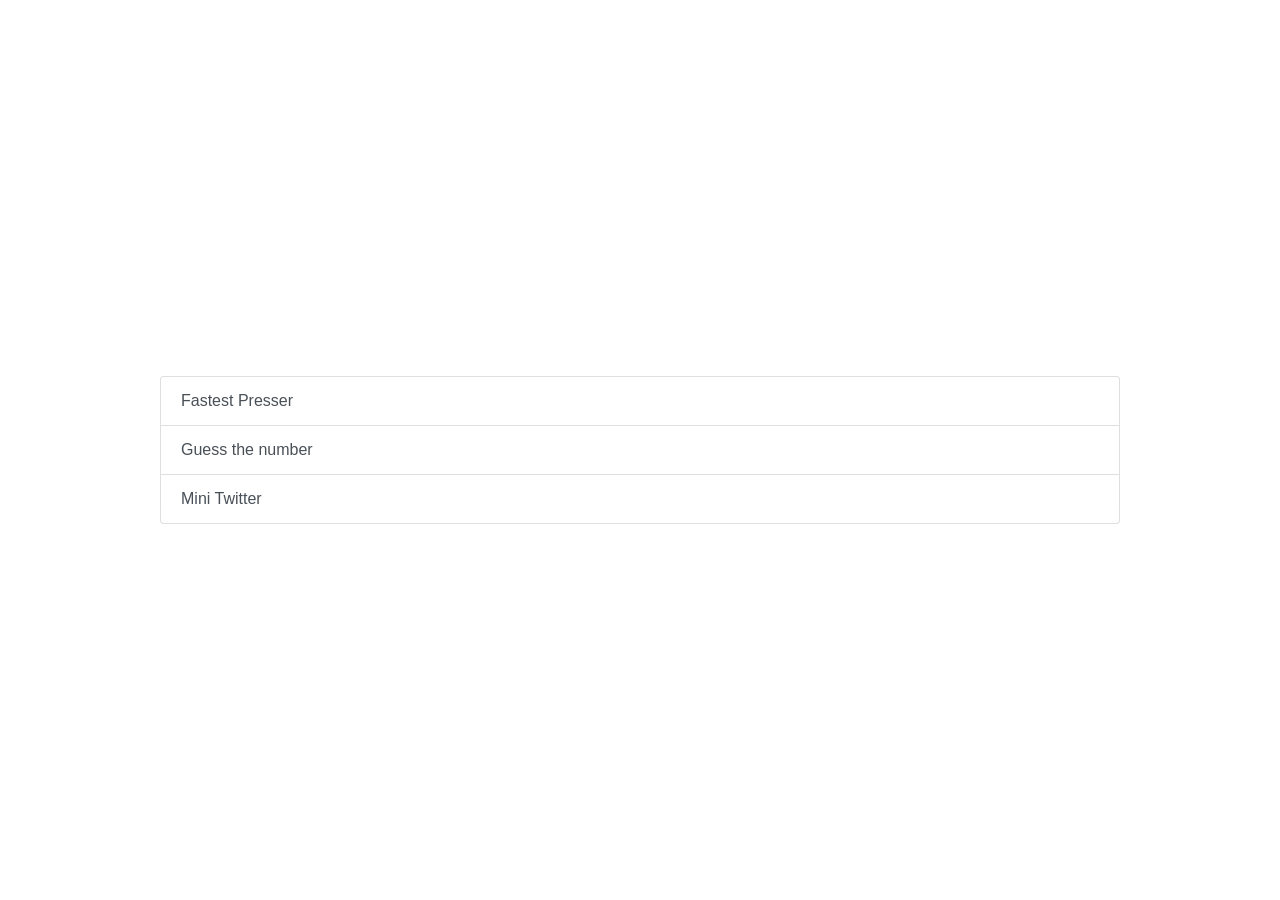
<file: index.html>
<!DOCTYPE html>
<html lang="en">
<head>
    <meta charset="UTF-8">
    <meta http-equiv="X-UA-Compatible" content="IE=edge">
    <meta name="viewport" content="width=device-width, initial-scale=1.0">
    <link
      rel="stylesheet"
      href="https://stackpath.bootstrapcdn.com/bootstrap/4.4.1/css/bootstrap.min.css"
      integrity="sha384-Vkoo8x4CGsO3+Hhxv8T/Q5PaXtkKtu6ug5TOeNV6gBiFeWPGFN9MuhOf23Q9Ifjh"
      crossorigin="anonymous"
    />
    <title>London Class 8 - Berkeli Halmyradov - JS CORE2 - Extra Challenges</title>
</head>
<body class="d-flex justify-content-center min-vh-100 align-items-center">
    <div class="list-group w-75 mx-auto">
        <a class="list-group-item list-group-item-action" href="./challenge-fastest-presser/">Fastest Presser</a>
        <a class="list-group-item list-group-item-action"  href="./challenge-guess-the-number/">Guess the number</a>
        <a class="list-group-item list-group-item-action" href="./challenge-mini-twitter/">Mini Twitter</a>
    </div>
</body>
</html>
</file>
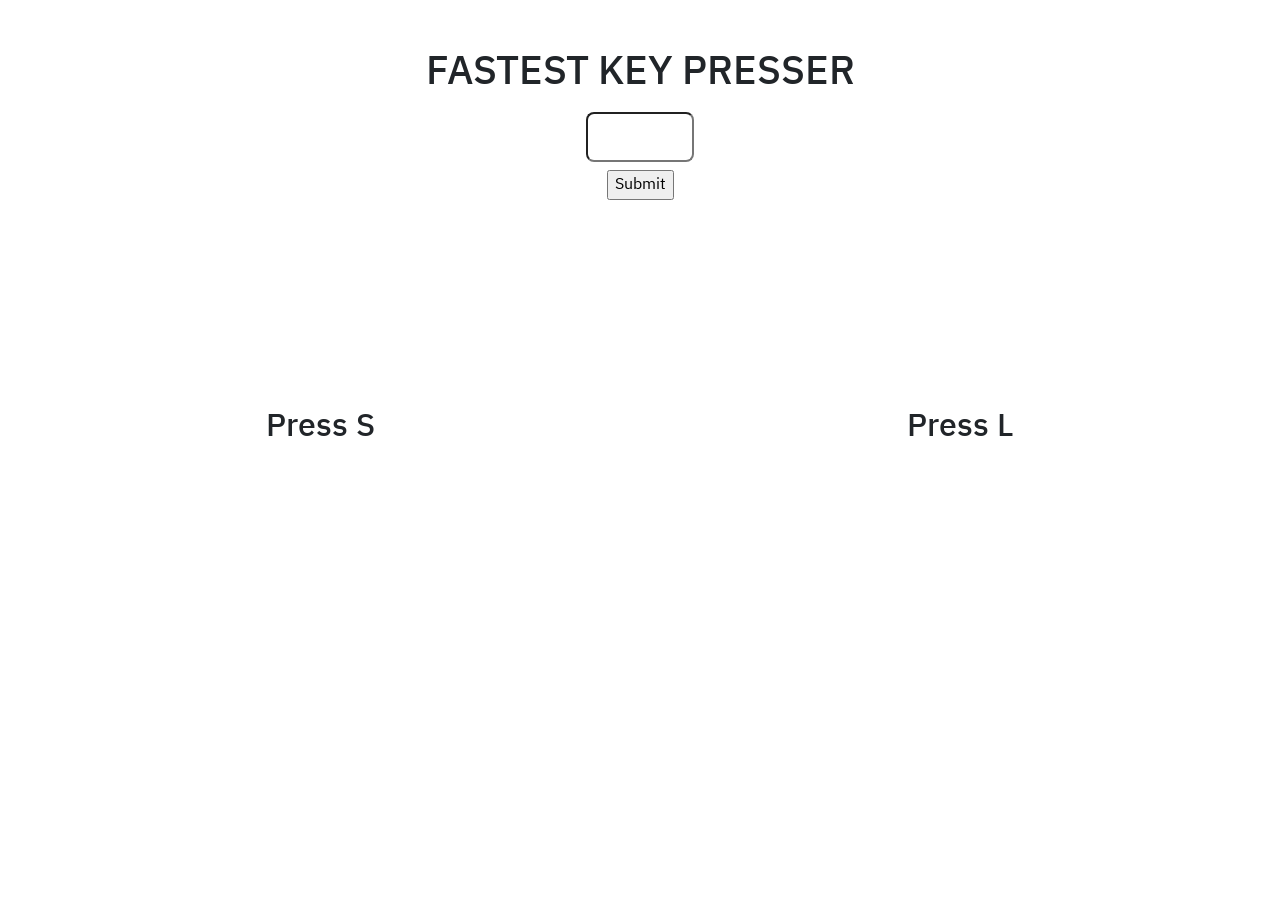
<file: challenge-fastest-presser/index.html>
<!DOCTYPE html>
<html>

<head>
  <link
    href="https://fonts.googleapis.com/css?family=Chivo:900i|Muli|Titillium+Web"
    rel="stylesheet"
  />
  <link
    type="text/css"
    rel="stylesheet"
    href="style.css"
  />
  <link
    href="https://cdn.jsdelivr.net/npm/bootstrap@5.0.2/dist/css/bootstrap.min.css"
    rel="stylesheet"
    integrity="sha384-EVSTQN3/azprG1Anm3QDgpJLIm9Nao0Yz1ztcQTwFspd3yD65VohhpuuCOmLASjC"
    crossorigin="anonymous"
  >
  <title>Fastest Presser Game</title>
</head>

<body class="w-100" style="overflow: hidden;">
  <div class="w-100 min-vh-100">
    <div class="d-flex flex-column align-items-center pt-5" style="min-height:40vh">
      <h1 class="text-lg-center text-uppercase">Fastest Key Presser</h1>
      <input
        type="number"
        min="1"
        max="60"
        class="form-control-lg mt-2"
        id="start-seconds"
        name="start-seconds"
      />
      <input
        type="submit"
        class="btn-lg btn-primary mt-2"
        id="start"
      />
    </div>
    <div class="d-flex w-100" style="min-height:45vh">
      <div class="w-50 d-flex-column mt-5 text-center" id="s-box">
        <h2 class="press-text">Press S</h2>
        <h3 id="s-count"></h3>
        <h2 id="s-winner"></h2>
      </div>
      <div class="w-50 d-flex-column mt-5 text-center" id="l-box">
        <h2 class="press-text">Press L</h2>
        <h3 id="l-count"></h3>
        <h2 id="l-winner"></h2>
      </div>
    </div>
  </div>
</body>

<script src="script.js"></script>

</html>
</file>
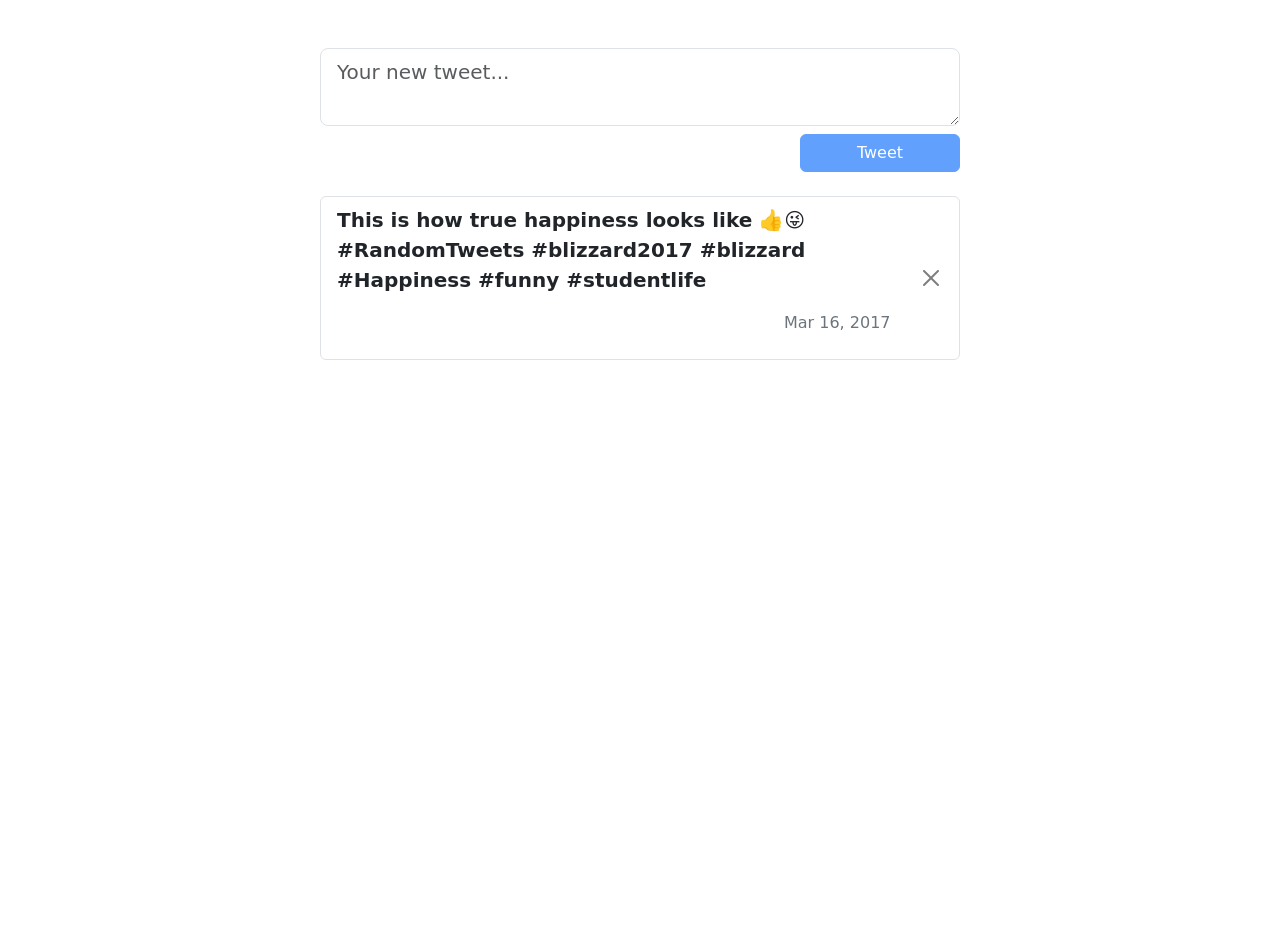
<file: challenge-mini-twitter/index.html>
<!DOCTYPE html>
<html lang="en">
<head>
    <meta charset="UTF-8">
    <meta http-equiv="X-UA-Compatible" content="IE=edge">
    <meta name="viewport" content="width=device-width, initial-scale=1.0">
    <link href="https://cdn.jsdelivr.net/npm/bootstrap@5.0.2/dist/css/bootstrap.min.css" rel="stylesheet" integrity="sha384-EVSTQN3/azprG1Anm3QDgpJLIm9Nao0Yz1ztcQTwFspd3yD65VohhpuuCOmLASjC" crossorigin="anonymous">
    
    <title>Mini-Twitter</title>
</head>
<body class="min-vh-100 w-100 d-flex-column align-items-center justify-content-center">
    <div class="w-50 mx-auto mt-5 d-flex-column align-items-end">
        <textarea name="new-tweet" id="new-tweet" placeholder="Your new tweet..." class="form-control form-control-lg"></textarea>
        <div class="w-100 d-flex flex-row-reverse">
            <span id="char-count"></span>
        </div>
        <div class="w-100 d-flex flex-row-reverse">
            <input type="submit" value="Tweet" class="mt-2 btn btn-primary w-25" id="tweet" disabled/>
        </div>
        <ul class="list-group mt-3" id="tweet-container">

        </ul>     
    </div>
</body>
<script src="src/index.js"></script>
</html>
</file>
<file: challenge-fastest-presser/style.css>
@import url('https://fonts.googleapis.com/css2?family=IBM+Plex+Sans+Thai+Looped:wght@500&display=swap');
* {
  font-family: 'IBM Plex Sans Thai Looped', sans-serif;
}
body {
  background-color: white;
}

.press-text {
  transform: rotate(0deg);
  transform-origin: 50% 0;
  animation: rotation 3s infinite;
}

@keyframes rotation {
  0% {
    transform: rotate(20deg);
  }
  50% {
    transform: rotate(-20deg);
  }
  100% {
    transform: rotate(20deg);
  }
}
</file>
